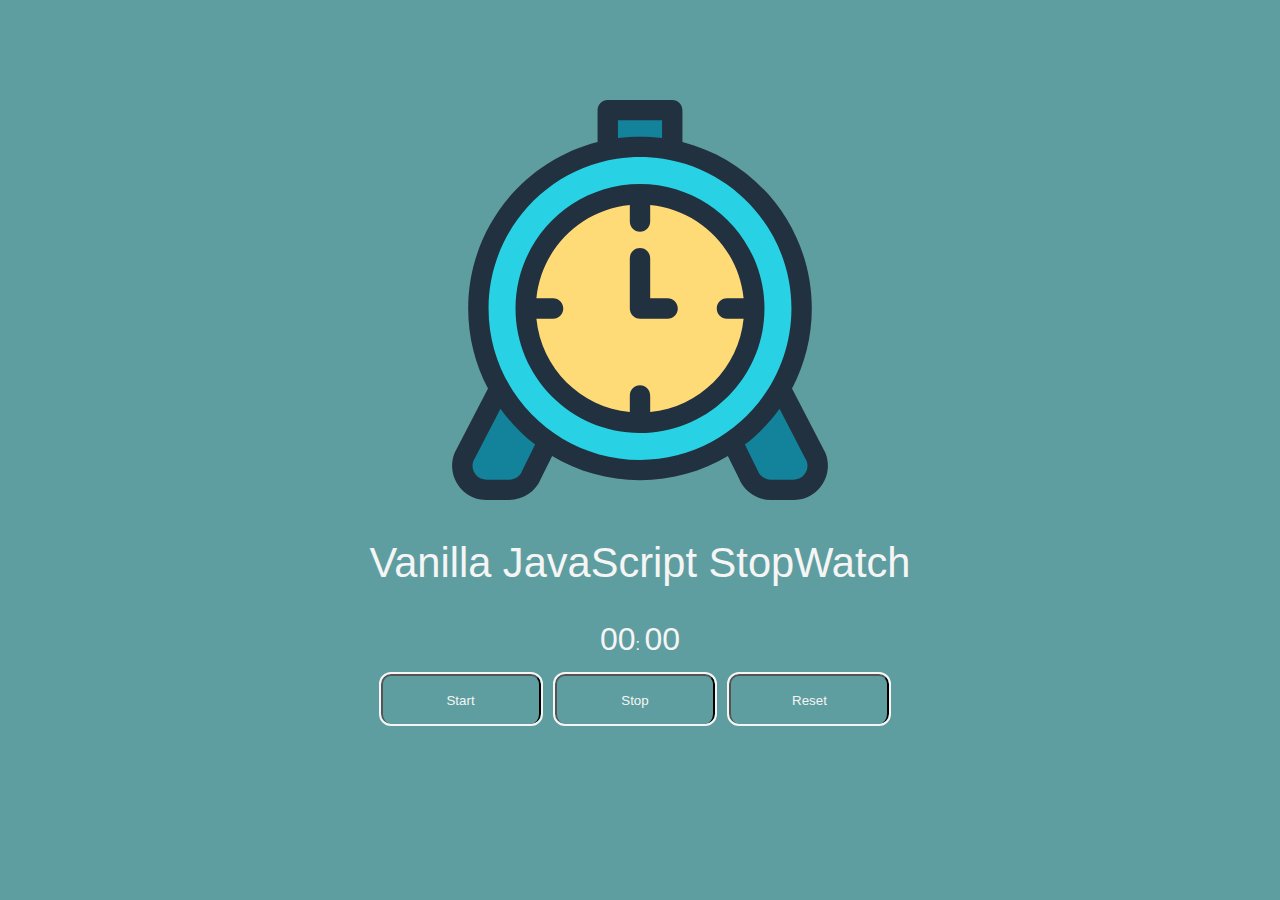
<file: index.html>
<!DOCTYPE html>
<html lang="en">
<head>
    <meta charset="UTF-8">
    <meta name="author" content="Tarun Sachan">
    <meta name="description" content="Stopwatch">
    <meta http-equiv="X-UA-Compatible" content="IE=edge">
    <meta name="viewport" content="width=device-width, initial-scale=1.0">
    <link rel="icon" href="clock-svgrepo-com.svg" type="image/x-icon">
    <link rel="stylesheet" href="stopwatch.css">
    <title>Stopwatch</title>
</head>
<body>
    <div class="container">
        <img src="clock-svgrepo-com.svg" alt="clock" width="400" height="400">
        <h2>Vanilla JavaScript StopWatch</h2>
        <p><span id="seconds">00</span>: <span id="tens">00</span></p>
        <button id="button-start">Start</button>
        <button id="button-stop">Stop</button>
        <button id="button-reset">Reset</button>

        <script src="stopwatch.js"></script>
    </div>
</body>
</html>
</file>
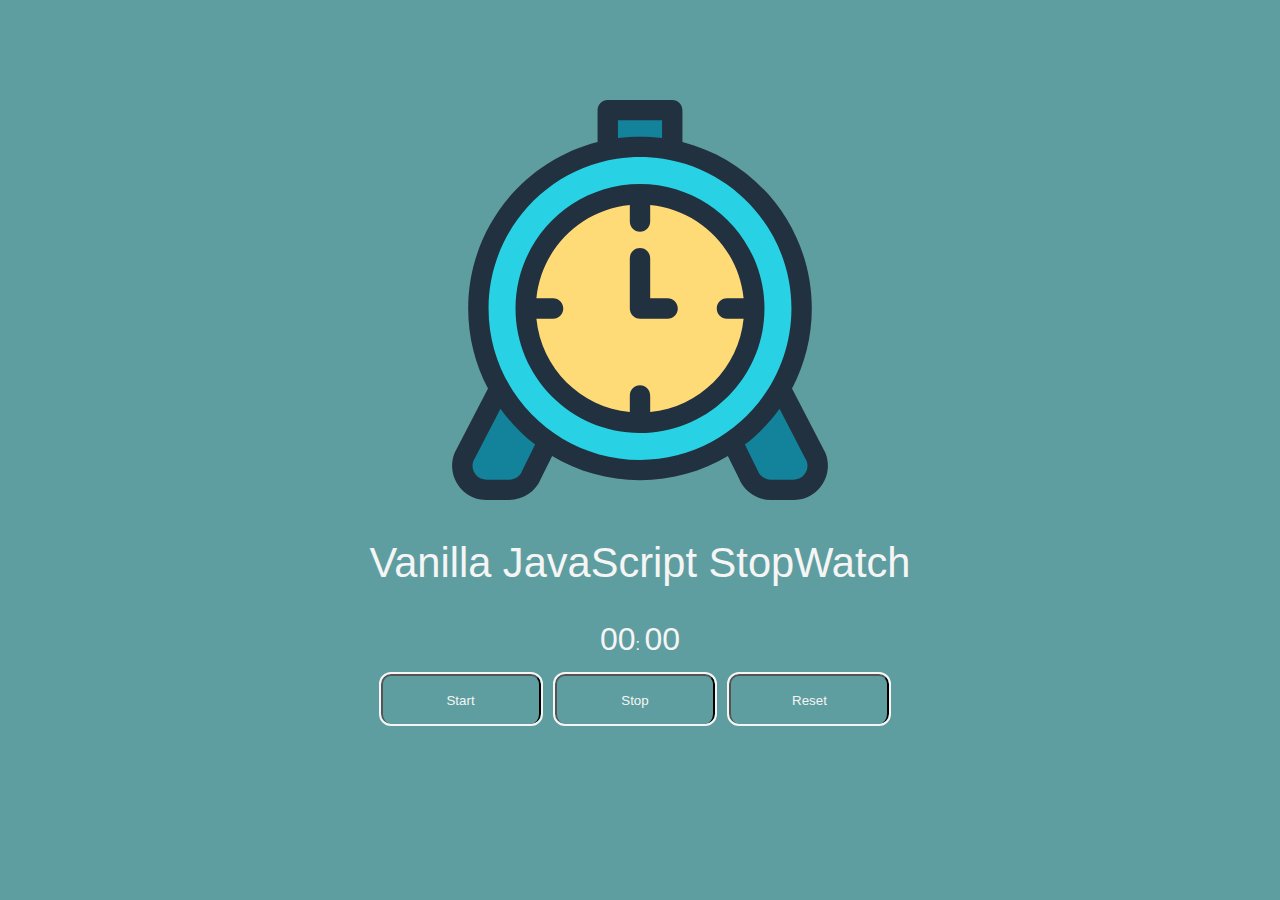
<file: stopwatch.html>
<!DOCTYPE html>
<html lang="en">
<head>
    <meta charset="UTF-8">
    <meta name="author" content="Tarun Sachan">
    <meta name="description" content="Stopwatch">
    <meta http-equiv="X-UA-Compatible" content="IE=edge">
    <meta name="viewport" content="width=device-width, initial-scale=1.0">
    <link rel="icon" href="/clock-svgrepo-com.svg" type="image/x-icon">
    <link rel="stylesheet" href="/stopwatch.css">
    <title>Stopwatch</title>
</head>
<body>
    <div class="container">
        <img src="/clock-svgrepo-com.svg" alt="clock" width="400" height="400">
        <h2>Vanilla JavaScript StopWatch</h2>
        <p><span id="seconds">00</span>: <span id="tens">00</span></p>
        <button id="button-start">Start</button>
        <button id="button-stop">Stop</button>
        <button id="button-reset">Reset</button>

        <script src="/stopwatch.js"></script>
    </div>
</body>
</html>
</file>
<file: stopwatch.css>
body{
    background-color:cadetblue;
    font-family: Arial, Helvetica, sans-serif;
    height: 100%;
    margin-top: 100px;
}
.container{
    
    width: 800px;
    margin: 30px auto;
    color: whitesmoke;
    text-align: center;
}
h1,h2,h3{
    font-family: Arial, Helvetica, sans-serif;
    font-weight: 100;
    font-size: 2.6rem;
    text-transform: capitalize;
}
#tens,#seconds,#hours{
    font-size: 2em;
}
button{
    width: 160px;
    height: 50px;
    background: transparent;
    color: whitesmoke;
    border-bottom: 5px;
    margin-right: 10px;
    outline: solid 2px whitesmoke;
    border-radius: 10px;
}

button:hover{
    background: whitesmoke;
    color: cadetblue;
    font-weight: 800;
    text-transform: uppercase;
}
</file>
